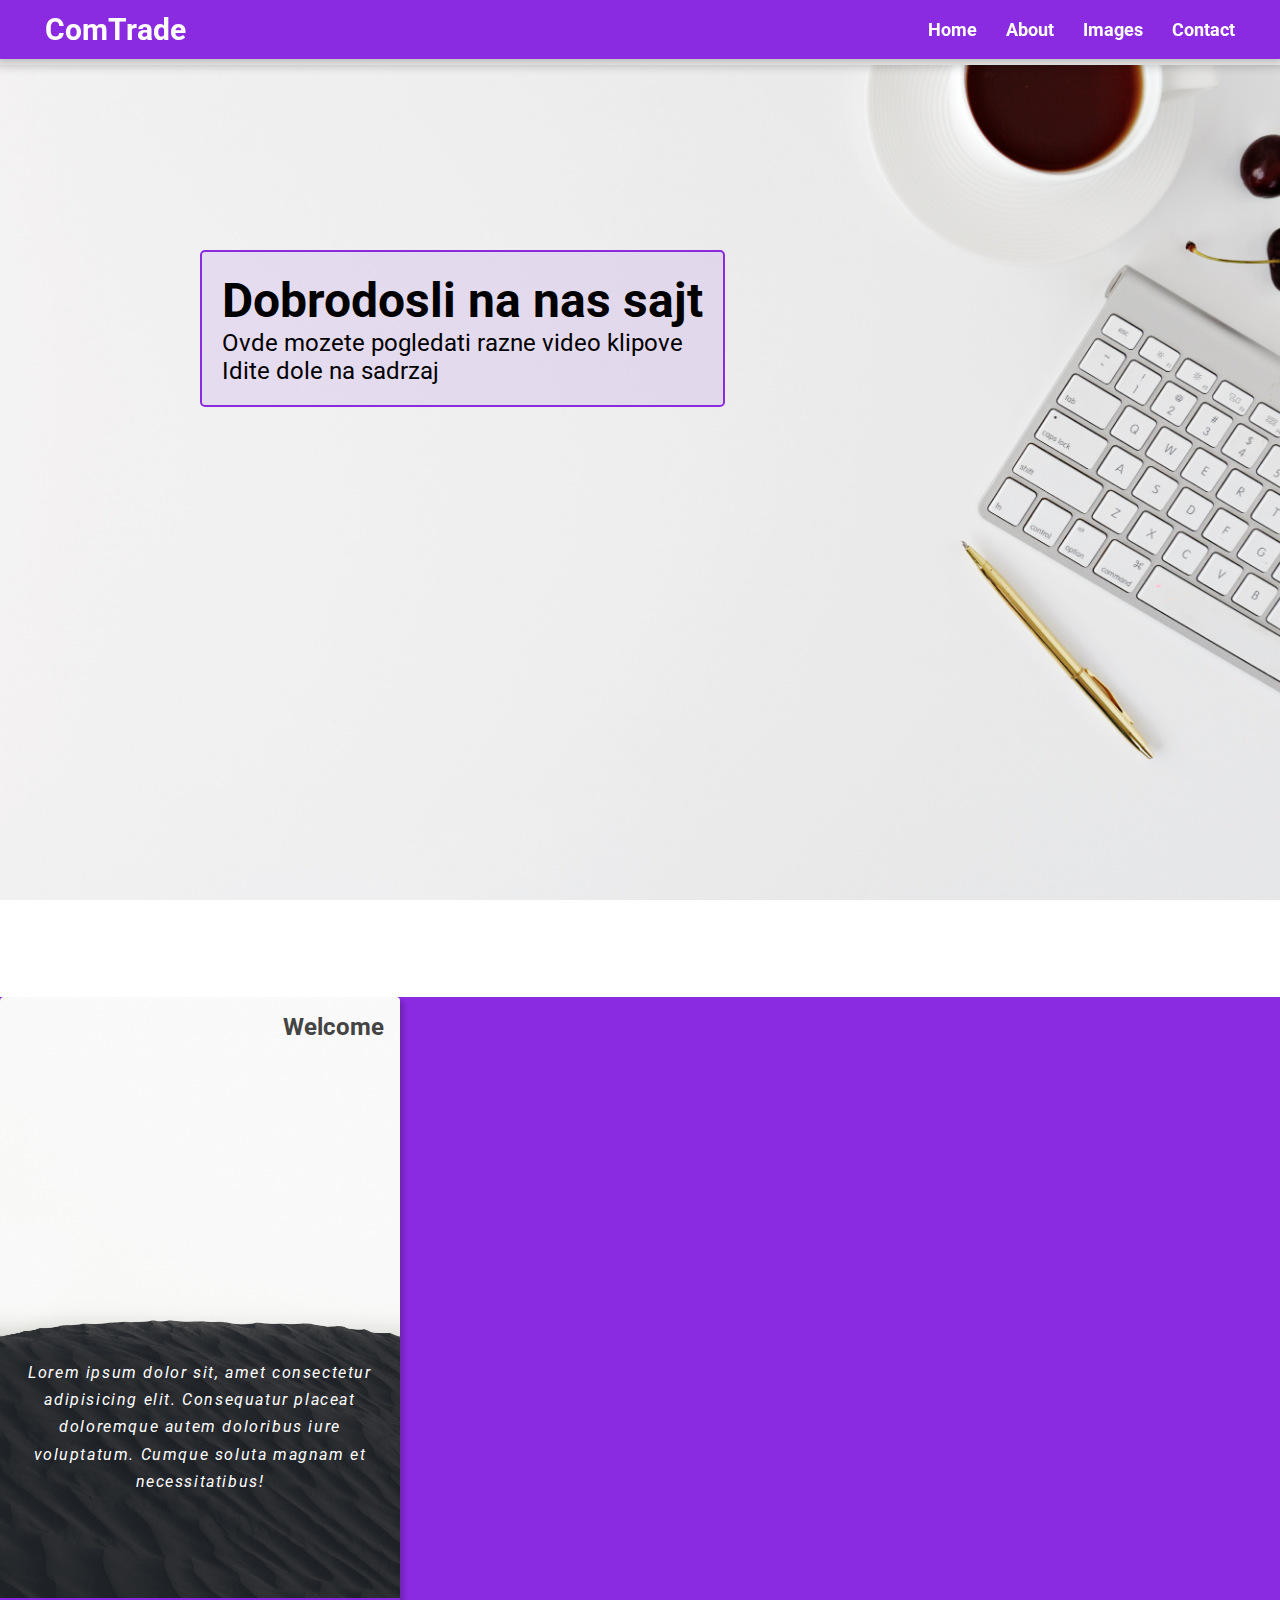
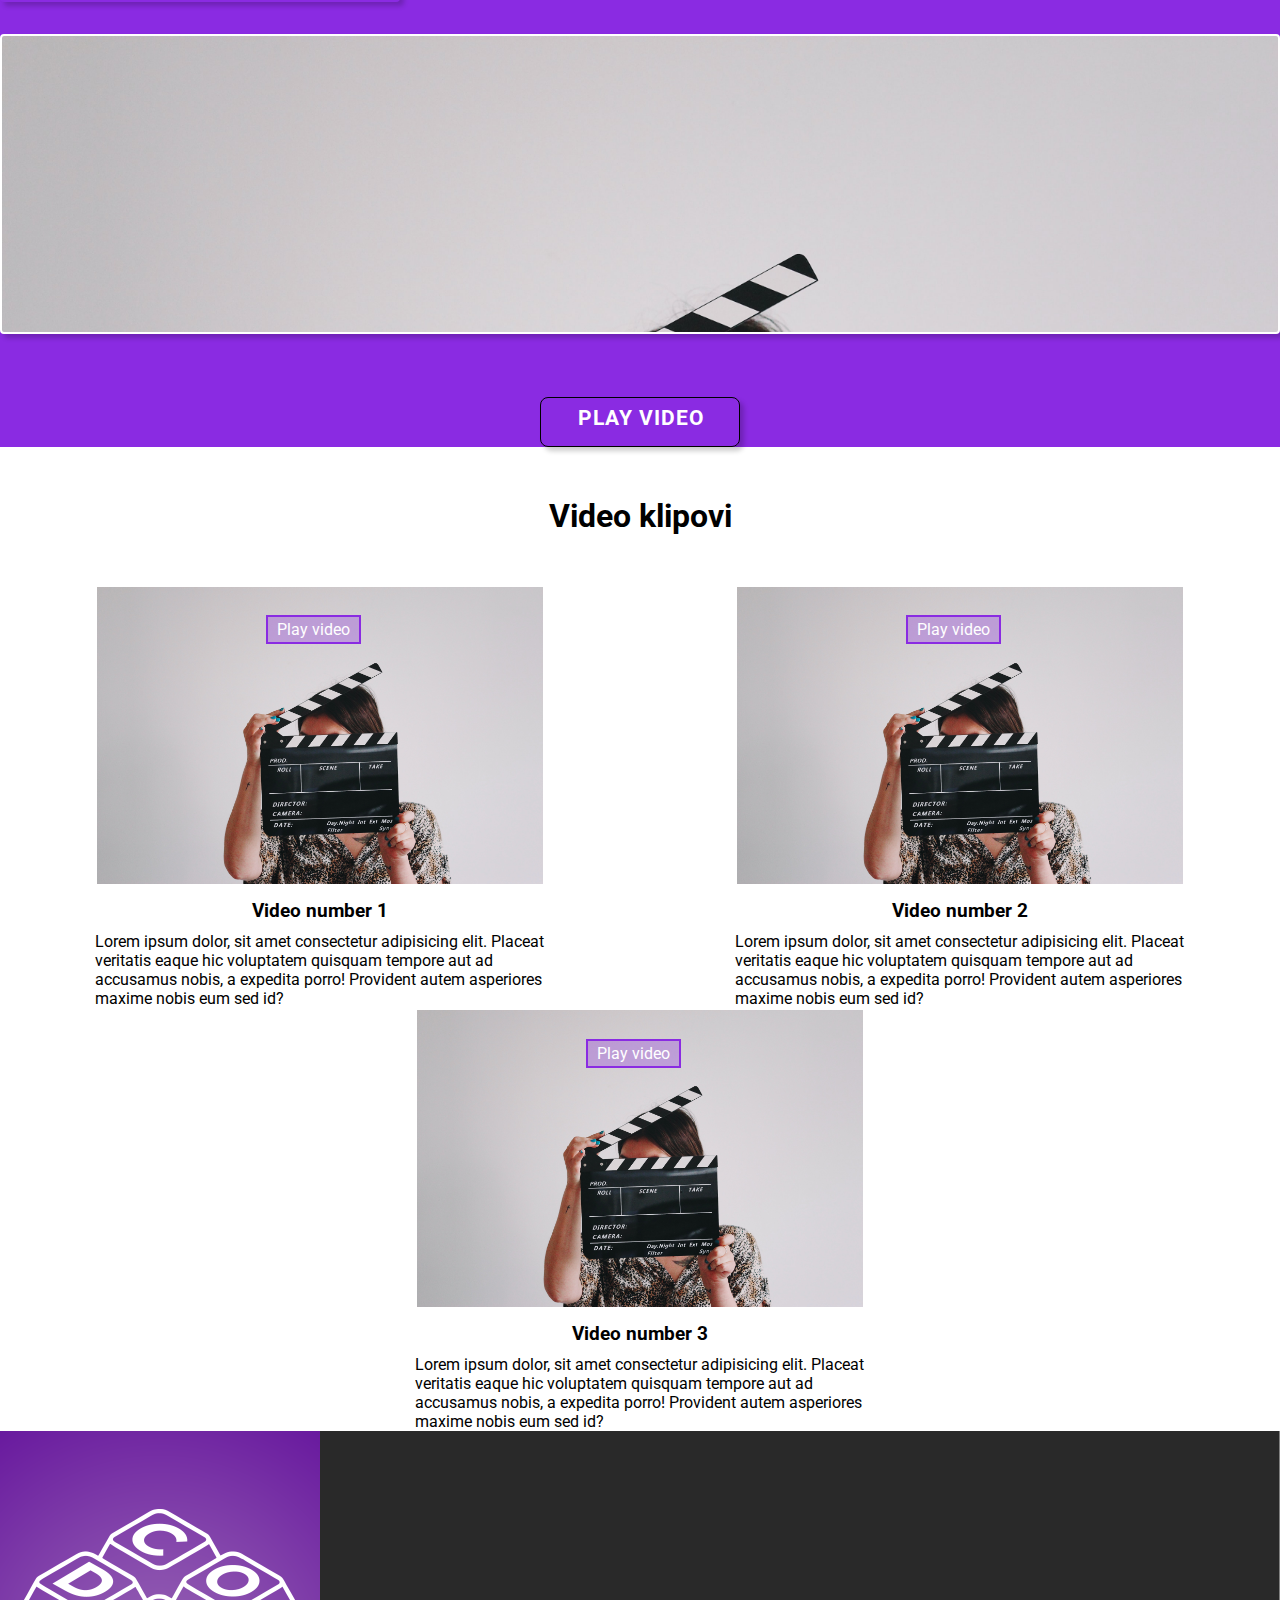
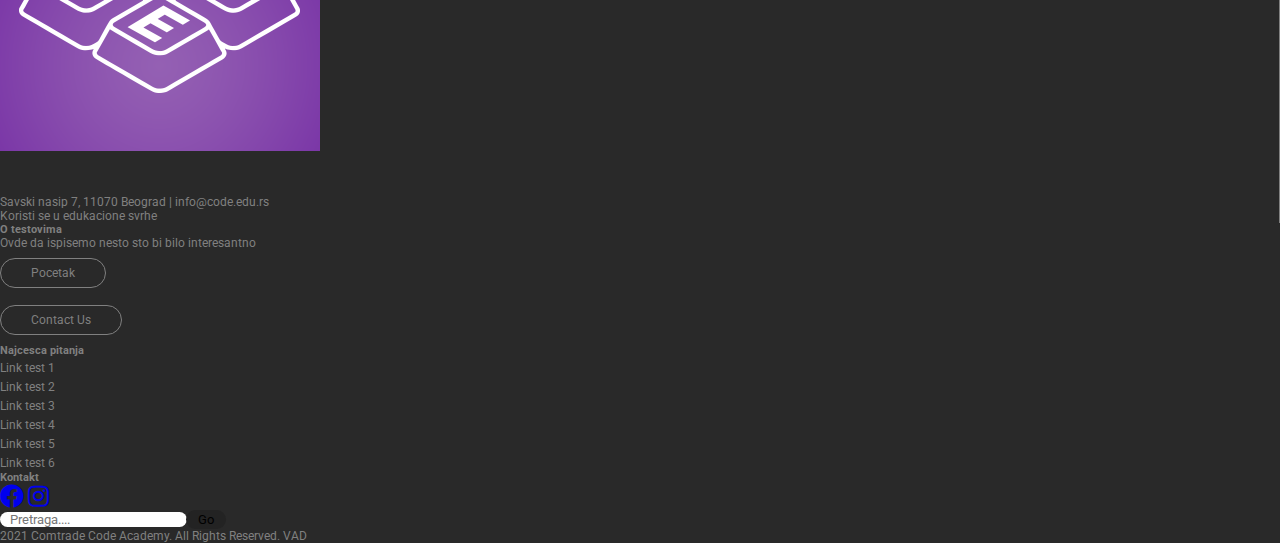
<file: index.html>
<!DOCTYPE html>
<html lang="en">
  <head>
    <meta charset="UTF-8" />
    <meta http-equiv="X-UA-Compatible" content="IE=edge" />
    <meta name="viewport" content="width=device-width, initial-scale=1.0" />
    <link
      rel="stylesheet"
      href="https://cdnjs.cloudflare.com/ajax/libs/font-awesome/5.15.3/css/all.min.css"
    />
    <link
      rel="stylesheet"
      href="https://use.fontawesome.com/releases/v5.15.3/css/all.css"
      integrity="sha384-SZXxX4whJ79/gErwcOYf+zWLeJdY/qpuqC4cAa9rOGUstPomtqpuNWT9wdPEn2fk"
      crossorigin="anonymous"
    />
    <link
      href="https://cdn.jsdelivr.net/npm/bootstrap@5.0.1/dist/css/bootstrap.min.css"
      rel="stylesheet"
      integrity="sha384-+0n0xVW2eSR5OomGNYDnhzAbDsOXxcvSN1TPprVMTNDbiYZCxYbOOl7+AMvyTG2x"
      crossorigin="anonymous"
    />
    <link rel="preconnect" href="https://fonts.gstatic.com" />
    <link
      href="https://fonts.googleapis.com/css2?family=Roboto&display=swap"
      rel="stylesheet"
    />
    <link rel="stylesheet" href="style.css" />
    <title>Document</title>
  </head>
  <body>
    <!--NAVBAR-->
    <nav class="navbar-container">
      <div class="content">
        <div class="logo">
          <a href="#">ComTrade</a>
        </div>
        <ul class="menu-list">
          <div class="icon cancel-btn">
            <i class="fas fa-times"></i>
          </div>
          <li>
            <a href="index.html">Home</a>
            <a href="#">About</a>
            <a href="#">Images</a>
            <a href="contactForm.html">Contact</a>
          </li>
        </ul>
        <div class="icon menu-btn">
          <i class="fas fa-bars"></i>
        </div>
      </div>
    </nav>
    <div class="container-fluid separator"></div>

    <main>
      <div class="section2">
        <div class="container-fluid">
          <div class="row">
            <div class="col-12"></div>
          </div>
        </div>
      </div>

      <div class="welcome-btn">
        <div class="welcome-btn-inner">
          <h1>Dobrodosli na nas sajt</h1>
          <p>Ovde mozete pogledati razne video klipove</p>
          <p>Idite dole na sadrzaj</p>
        </div>
      </div>

      <div class="section1">
        <div class="container-fluid">
          <div class="row">
            <div
              class="
                col-12 col-md-4
                d-flex
                justify-content-center justify-content-md-end
              "
            >
              <div class="img-left-wrapper">
                <img
                  src="images/kunj-parekh-H69EgivmCjE-unsplash.jpg"
                  alt="texture background picture"
                  class="img-left-A"
                />
                <h2 class="welcome-left">Welcome</h2>
                <p class="img-paragraf-left">
                  Lorem ipsum dolor sit, amet consectetur adipisicing elit.
                  Consequatur placeat doloremque autem doloribus iure
                  voluptatum. Cumque soluta magnam et necessitatibus!
                </p>
              </div>
            </div>
            <div
              class="
                col-12 col-md-8
                d-flex
                justify-content-center
                align-items-center
              "
            >
              <div class="row">
                <div class="col-md-12 border-right right-top"></div>
                <div class="col-md-12">
                  <div class="button-container-2">
                    <span class="mas">PLAY VIDEO</span>
                    <button type="button" name="Hover">PLAY VIDEO</button>
                  </div>
                </div>
              </div>
            </div>
          </div>
        </div>
      </div>
    </main>


    <!--Prostor za video klipove-->
    <div class="video-wrapper">
      <h1>Video klipovi</h1>
      <div class="video-windows">
        <div>
          <div>
            <span class="play">Play video</span>
            <img
              src="images/jon-tyson-A-obUh61bKw-unsplash.jpg"
              alt="video-img"
            />
          </div>
          <h3>Video number 1</h3>
          <p>
            Lorem ipsum dolor, sit amet consectetur adipisicing elit. Placeat
            veritatis eaque hic voluptatem quisquam tempore aut ad accusamus
            nobis, a expedita porro! Provident autem asperiores maxime nobis eum
            sed id?
          </p>
        </div>
        <div>
          <div>
            <span class="play">Play video</span>
            <img
              src="images/jon-tyson-A-obUh61bKw-unsplash.jpg"
              alt="video-img"
            />
          </div>
          <h3>Video number 2</h3>
          <p>
            Lorem ipsum dolor, sit amet consectetur adipisicing elit. Placeat
            veritatis eaque hic voluptatem quisquam tempore aut ad accusamus
            nobis, a expedita porro! Provident autem asperiores maxime nobis eum
            sed id?
          </p>
        </div>
        <div>
          <div>
            <span class="play">Play video</span>
            <img
              src="images/jon-tyson-A-obUh61bKw-unsplash.jpg"
              alt="video-img"
            />
          </div>
          <h3>Video number 3</h3>
          <p>
            Lorem ipsum dolor, sit amet consectetur adipisicing elit. Placeat
            veritatis eaque hic voluptatem quisquam tempore aut ad accusamus
            nobis, a expedita porro! Provident autem asperiores maxime nobis eum
            sed id?
          </p>
        </div>
      </div>
    </div>

    <!-- FOOTER -->
    <footer class="container-fluid bg-grey py-3 py-3 my-5">
      <div class="container">
        <div class="row">
          <div class="col-md-6">
            <div class="row">
              <div class="col-md-6">
                <div class="logo-part">
                  <img src="./code logo.png" class="w-50 logo-footer" />
                  <p>Savski nasip 7, 11070 Beograd | info@code.edu.rs</p>
                  <p>Koristi se u edukacione svrhe</p>
                </div>
              </div>
              <div class="col-md-6 px-4">
                <h6>O testovima</h6>
                <p>Ovde da ispisemo nesto sto bi bilo interesantno</p>
                <a href="#" class="btn-footer"> Pocetak </a><br />
                <a href="#" class="btn-footer"> Contact Us</a>
              </div>
            </div>
          </div>
          <div class="col-md-6">
            <div class="row">
              <div class="col-md-6 px-3">
                <h6>Najcesca pitanja</h6>
                <div class="row">
                  <div class="col-md-6">
                    <ul>
                      <li><a href="#"> Link test 1</a></li>
                      <li><a href="#"> Link test 2</a></li>
                      <li><a href="#"> Link test 3</a></li>
                      <li><a href="#"> Link test 4</a></li>
                      <li><a href="#"> Link test 5</a></li>
                      <li><a href="#"> Link test 6</a></li>
                    </ul>
                  </div>
                </div>
              </div>
              <div class="col-md-6">
                <h6>Kontakt</h6>
                <div class="social">
                  <a href="#"
                    ><i class="fab fa-facebook fa-2x" aria-hidden="true"></i
                  ></a>
                  <a href="#"
                    ><i class="fab fa-instagram fa-2x" aria-hidden="true"></i
                  ></a>
                </div>
                <form class="form-footer my-3">
                  <input type="text" placeholder="Pretraga...." name="search" />
                  <input type="button" value="Go" />
                </form>
                <p>2021 Comtrade Code Academy. All Rights Reserved. VAD</p>
              </div>
            </div>
          </div>
        </div>
      </div>
    </footer>

    <script src="js.js"></script>
  </body>
</html>
</file>
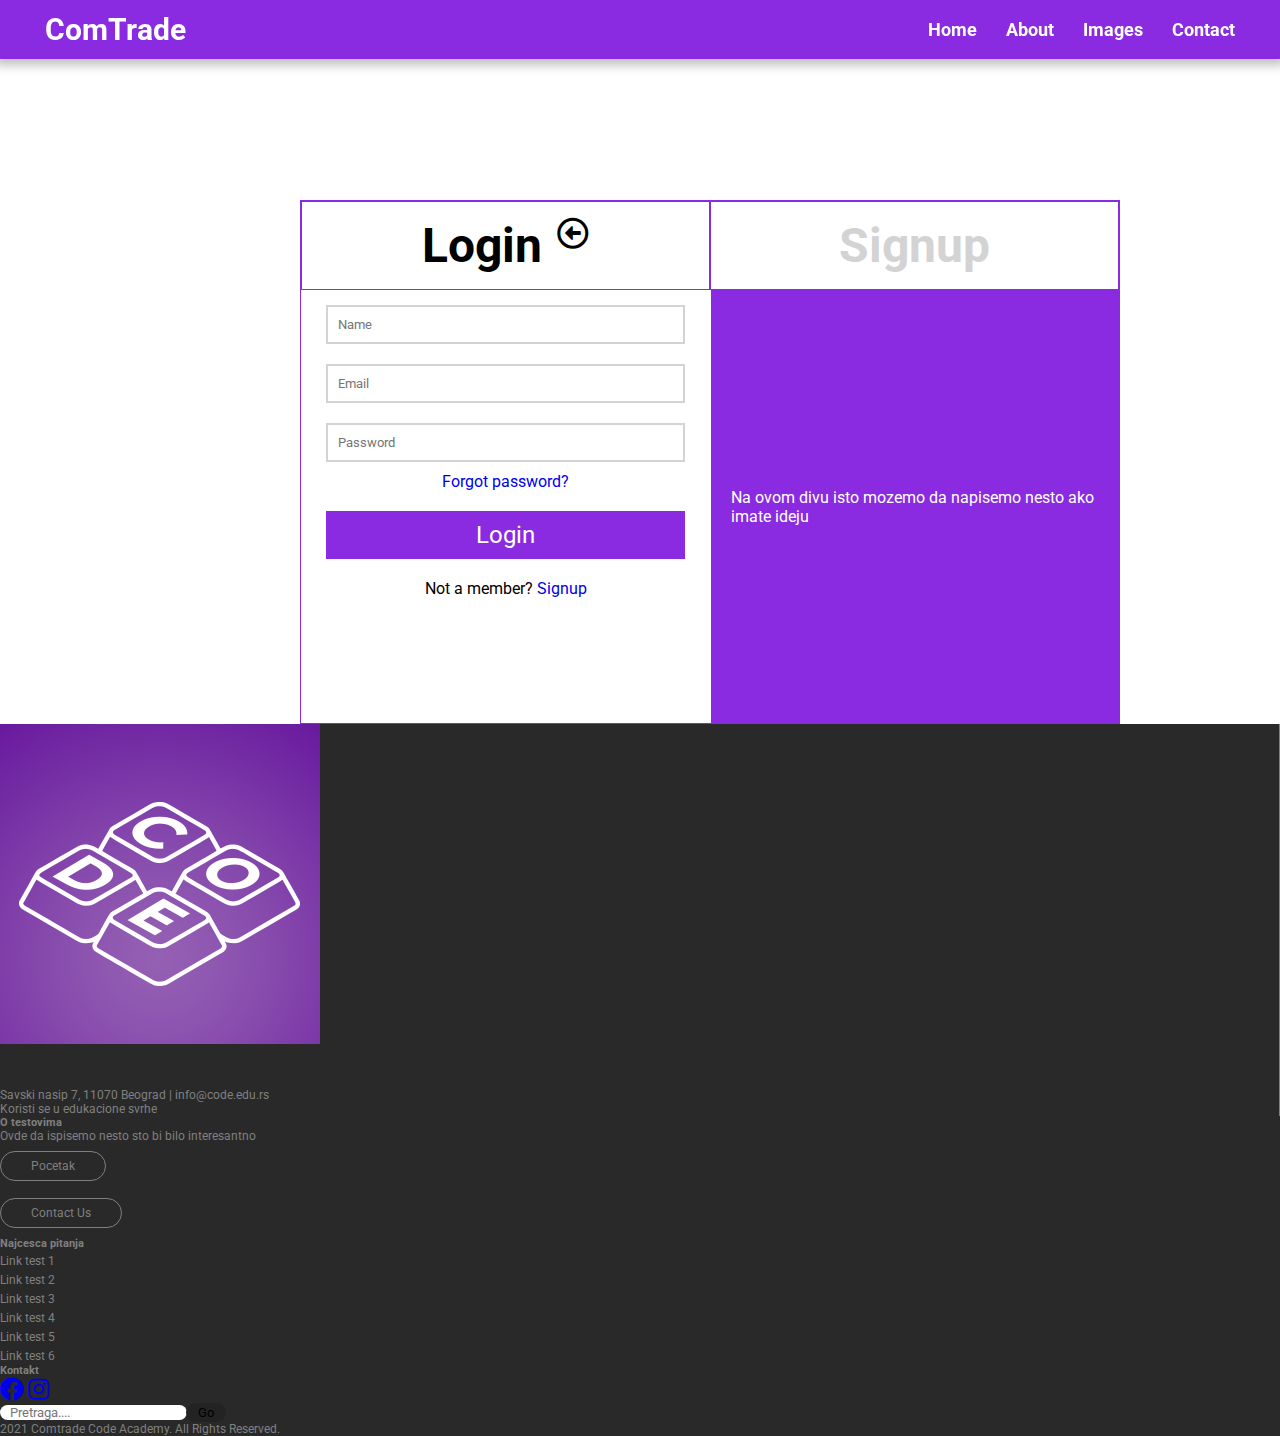
<file: contactForm.html>
<!DOCTYPE html>
<html lang="en">
  <head>
    <meta charset="UTF-8" />
    <meta http-equiv="X-UA-Compatible" content="IE=edge" />
    <meta name="viewport" content="width=device-width, initial-scale=1.0" />
    <link
      rel="stylesheet"
      href="https://cdnjs.cloudflare.com/ajax/libs/font-awesome/5.15.3/css/all.min.css"
    />
    <link
      rel="stylesheet"
      href="https://use.fontawesome.com/releases/v5.15.3/css/all.css"
      integrity="sha384-SZXxX4whJ79/gErwcOYf+zWLeJdY/qpuqC4cAa9rOGUstPomtqpuNWT9wdPEn2fk"
      crossorigin="anonymous"
    />
    <link
      href="https://cdn.jsdelivr.net/npm/bootstrap@5.0.1/dist/css/bootstrap.min.css"
      rel="stylesheet"
      integrity="sha384-+0n0xVW2eSR5OomGNYDnhzAbDsOXxcvSN1TPprVMTNDbiYZCxYbOOl7+AMvyTG2x"
      crossorigin="anonymous"
    />
    <link rel="preconnect" href="https://fonts.gstatic.com" />
    <link
      href="https://fonts.googleapis.com/css2?family=Roboto&display=swap"
      rel="stylesheet"
    />
    <link rel="stylesheet" href="style.css" />
    <title>Document</title>
  </head>
  <body>
    <!--NAVBAR-->
    <nav class="navbar-container">
      <div class="content">
        <div class="logo">
          <a href="#">ComTrade</a>
        </div>
        <ul class="menu-list">
          <div class="icon cancel-btn">
            <i class="fas fa-times"></i>
          </div>
          <li>
            <a href="index.html">Home</a>
            <a href="#">About</a>
            <a href="#">Images</a>
            <a href="contactForm.html">Contact</a>
          </li>
        </ul>
        <div class="icon menu-btn">
          <i class="fas fa-bars"></i>
        </div>
      </div>
    </nav>

    <!--Div koji sluzi za dobijanje medjuprostora-->
    <div class="razdvajac"></div>

    <!--CONTACT FORM-->
    <div class="form-wrapper">
      <div class="form-header">
        <div class="login-header-btn">
          <h2>Login</h2>
          <i class="far fa-arrow-alt-circle-left"></i>
        </div>
        <div class="signup-header-btn">
          <i class="far fa-arrow-alt-circle-right"></i>
          <h2>Signup</h2>
        </div>
      </div>
      <div class="login-signup-wrapper">
        <div class="prekrivac">
          <p>Na ovom divu isto mozemo da napisemo nesto ako imate ideju</p>
        </div>
        <div class="login-wrapper">
          <div class="input-div"> 
            <i id="nameFalse" class="fas fa-times-circle"></i>
            <i id="nameTrue" class="fas fa-check-circle"></i>
            <input type="text" name="name" id="loginName" placeholder="Name" />
          </div>
          <div class="input-div">
            <i id="emailFalse" class="fas fa-times-circle"></i>
            <i id="emailTrue" class="fas fa-check-circle"></i>
            <input
              type="email"
              name="email"
              id="loginEmail"
              placeholder="Email"
          />
          </div>
          <div class="input-div">
            <i id="passFalse" class="fas fa-times-circle"></i>
            <i id="passTrue" class="fas fa-check-circle"></i>
            <input
              type="password"
              name="pass"
              id="loginPass"
              placeholder="Password"
            />
          </div>
          <div class="login-forgot-pass">
            <a href="#">Forgot password?</a>
          </div>
          <div class="login-btn" id="login-btn">Login</div>
          <div class="login-not-a-member">
            <p>
              Not a member? <span><a href="#">Signup</a></span>
            </p>
          </div>
        </div>
        <div class="signup-wrapper">
          <div class="input-div">
            <i id="nameFalseSignup" class="fas fa-times-circle"></i>
            <i id="nameTrueSignup" class="fas fa-check-circle"></i>
            <input type="text" name="name" id="signupName" placeholder="Name" />
          </div>
          <div class="input-div">
            <i id="emailFalseSignup" class="fas fa-times-circle"></i>
            <i id="emailTrueSignup" class="fas fa-check-circle"></i>
            <input
              type="email"
              name="email"
              id="signupEmail"
              placeholder="Email"
            />
          </div>
          <div class="input-div">
            <i id="phoneFalseSignup" class="fas fa-times-circle"></i>
            <i id="phoneTrueSignup" class="fas fa-check-circle"></i>
            <input type="tel" name="phone" id="signupPhone" placeholder="+381">
          </div>
          <div class="input-div">
            <i id="passFalseSignup" class="fas fa-times-circle"></i>
            <i id="passTrueSignup" class="fas fa-check-circle"></i>
            <input
              type="password"
              name="pass"
              id="signupPass"
              placeholder="Password"
            />
          </div>
          <div class="input-div">
            <i id="passConfirmFalseSignup" class="fas fa-times-circle"></i>
            <i id="passConfirmTrueSignup" class="fas fa-check-circle"></i>
            <input
              type="password"
              name="pass"
              id="signupConfirmPass"
              placeholder="Confirm password"
            />
          </div>
          <div class="uslovi-koriscenja-wrapper">
            <input type="checkbox" name="uslovi" id="usloviKoriscenja">
            <p>Slazem se sa <a href="#">Uslovima Koriscenja</a> podataka.</p>
          </div>
          <div class="signup-btn" id="signup-btn">Signup</div>
        </div>
      </div>
    </div>

    <!-- FOOTER -->
    <footer class="container-fluid bg-grey py-3 py-3 my-5">
      <div class="container">
        <div class="row">
          <div class="col-md-6">
            <div class="row">
              <div class="col-md-6">
                <div class="logo-part">
                  <img src="./code logo.png" class="w-50 logo-footer" />
                  <p>Savski nasip 7, 11070 Beograd | info@code.edu.rs</p>
                  <p>Koristi se u edukacione svrhe</p>
                </div>
              </div>
              <div class="col-md-6 px-4">
                <h6>O testovima</h6>
                <p>Ovde da ispisemo nesto sto bi bilo interesantno</p>
                <a href="#" class="btn-footer"> Pocetak </a><br />
                <a href="#" class="btn-footer"> Contact Us</a>
              </div>
            </div>
          </div>
          <div class="col-md-6">
            <div class="row">
              <div class="col-md-6 px-3">
                <h6>Najcesca pitanja</h6>
                <div class="row">
                  <div class="col-md-6">
                    <ul>
                      <li><a href="#"> Link test 1</a></li>
                      <li><a href="#"> Link test 2</a></li>
                      <li><a href="#"> Link test 3</a></li>
                      <li><a href="#"> Link test 4</a></li>
                      <li><a href="#"> Link test 5</a></li>
                      <li><a href="#"> Link test 6</a></li>
                    </ul>
                  </div>
                </div>
              </div>
              <div class="col-md-6">
                <h6>Kontakt</h6>
                <div class="social">
                  <a href="#"
                    ><i class="fab fa-facebook fa-2x" aria-hidden="true"></i
                  ></a>
                  <a href="#"
                    ><i class="fab fa-instagram fa-2x" aria-hidden="true"></i
                  ></a>
                </div>
                <form class="form-footer my-3">
                  <input type="text" placeholder="Pretraga...." name="search" />
                  <input type="button" value="Go" />
                </form>
                <p>2021 Comtrade Code Academy. All Rights Reserved.</p>
              </div>
            </div>
          </div>
        </div>
      </div>
    </footer>

    <script src="js.js"></script>
  </body>
</html>
</file>
<file: style.css>
* {
  box-sizing: border-box;
  margin: 0;
  padding: 0;
  font-family: "Roboto", sans-serif;
  scroll-behavior: smooth;
}

:root {
  --color-primary: #8a2be2;
  --color-gray: #444444;
}

/*NAVBAR*/
.content {
  max-width: 1250px;
  margin: auto;
  padding: 0 30px;
}
.navbar-container {
  position: fixed;
  padding: 12px 0px;
  width: 100%;
  z-index: 20;
  transition: all 0.3s ease;
  background-color: blueviolet;
  box-shadow: 0 1px 10px 5px rgba(0, 0, 0, 0.26);
}
.navbar-container.sticky {
  /*Ova klasa ce da bude dodata naknadno preko JS*/
  background-color: #0b0b0c;
  padding: 5px 0px;
  box-shadow: 0px 3px 5px 0px rgba(0, 0, 0, 0.1);
  box-shadow: 0 1px 10px 5px rgba(0, 0, 0, 0.26);
}
.navbar-container .content {
  display: flex;
  align-items: center;
  justify-content: space-between;
}
.navbar-container .logo a {
  color: white;
  font-size: 30px;
  font-weight: bold;
  text-decoration: none;
}
.navbar-container .menu-list {
  display: flex;
  margin-bottom: 0;
}
.menu-list li {
  list-style-type: none;
}
.menu-list li a {
  color: white;
  font-size: 18px;
  font-weight: bold;
  margin-left: 25px;
  text-decoration: none;
  transition: all 0.5s ease;
}
.menu-list li a:hover {
  color: black;
}
.icon {
  display: none;
  color: white;
  font-size: 20px;
  cursor: pointer;
}
.menu-list .cancel-btn {
  position: absolute;
  z-index: 100;
  right: 30px;
  top: 30px;
}

/* MAIN SECTION */
/* visina nav-bara, da bi main krenuo ispod */
.separator {
  height: 65px;
}
.welcome-btn {
  position: absolute;
  left: 200px;
  top: 250px;
  border: 2px solid blueviolet;
  border-radius: 5px;
  background-color: rgba(138, 43, 226, 0.1);
}
.welcome-btn:hover {
  cursor: pointer;
  background-color: transparent;
}
.welcome-btn-inner {
  padding: 20px;
}
.welcome-btn-inner h1 {
  font-size: 3em;
}
.welcome-btn-inner p {
  font-size: 1.5em;
}
.section1 {
  background-color: var(--color-primary);
}
.img-left-wrapper {
  position: relative;
  width: max-content;
  margin: 2rem 0;
  overflow: hidden;
  border-radius: 4px;
  box-shadow: 4px 4px 5px 0px rgba(0, 0, 0, 0.199);
}
.img-left-A {
  width: 400px;
}
.welcome-left {
  position: absolute;
  top: 0;
  right: 0;
  padding: 1rem;
  color: var(--color-gray);
}
.img-paragraf-left {
  color: white;
  position: absolute;
  bottom: 15%;
  left: 0;
  text-align: center;
  padding: 1rem;
  line-height: 1.7rem;
  letter-spacing: 0.1rem;
  font-style: italic;
}

/* DESNA STRANA SECTION 1 */

.border-right {
  border: 2px solid rgb(255, 255, 255);
  border-radius: 4px;
  min-width: 200px;
  box-shadow: 4px 4px 5px 0px rgba(0, 0, 0, 0.199);
}

.right-top {
  height: 300px;
  background-image: url(images/jon-tyson-A-obUh61bKw-unsplash.jpg);
  background-repeat: no-repeat;
  background-clip: border-box;
  background-size: cover;
}

/* OVO JE SVE ZA DUGME  */

.button-container-2 {
  position: relative;
  width: 200px;
  height: 50px;
  margin-left: auto;
  margin-right: auto;
  margin-top: 7vh;
  overflow: hidden;
  border: 1px solid #000;
  font-weight: 300;
  transition: 0.5s;
  letter-spacing: 1px;
  border-radius: 8px;
  box-shadow: 4px 4px 5px 0px rgba(0, 0, 0, 0.199);
}
.button-container-2 button {
  width: 101%;
  height: 100%;
  font-weight: 300;
  font-size: 1.3rem;
  letter-spacing: 1px;
  font-weight: bold;
  background: #000;
  -webkit-mask: url("https://raw.githubusercontent.com/robin-dela/css-mask-animation/master/img/urban-sprite.png");
  mask: url("https://raw.githubusercontent.com/robin-dela/css-mask-animation/master/img/urban-sprite.png");
  -webkit-mask-size: 3000% 100%;
  mask-size: 3000% 100%;
  border: none;
  color: blueviolet;
  cursor: pointer;
  -webkit-animation: ani2 0.7s steps(29) forwards;
  animation: ani2 0.7s steps(29) forwards;
}
.button-container-2 button:hover {
  -webkit-animation: ani 0.7s steps(29) forwards;
  animation: ani 0.7s steps(29) forwards;
}

.mas {
  position: absolute;
  color: #fff;
  text-align: center;
  width: 101%;
  font-weight: 300;
  position: absolute;
  font-size: 1.3rem;
  margin-top: 8.5px;
  overflow: hidden;
  font-weight: bold;
}

@-webkit-keyframes ani {
  from {
    -webkit-mask-position: 0 0;
    mask-position: 0 0;
  }
  to {
    -webkit-mask-position: 100% 0;
    mask-position: 100% 0;
  }
}
@keyframes ani {
  from {
    -webkit-mask-position: 0 0;
    mask-position: 0 0;
  }
  to {
    -webkit-mask-position: 100% 0;
    mask-position: 100% 0;
  }
}
@-webkit-keyframes ani2 {
  from {
    -webkit-mask-position: 100% 0;
    mask-position: 100% 0;
  }
  to {
    -webkit-mask-position: 0 0;
    mask-position: 0 0;
  }
}
@keyframes ani2 {
  from {
    -webkit-mask-position: 100% 0;
    mask-position: 100% 0;
  }
  to {
    -webkit-mask-position: 0 0;
    mask-position: 0 0;
  }
}

/* KRAJ DUGME ANIMACIJE */

/* SECTION 2 */
.section2 {
  background: url(images/leone-venter-VieM9BdZKFo-unsplash.jpg);
  height: 100vh;
  background-size: cover;
  background-attachment: fixed;
}

/*STRANICA ZA VIDEO KLIPOVE*/
.video-wrapper h1 {
  text-align: center;
  margin: 50px 0px;
}
.video-windows {
  display: flex;
  justify-content: space-around;
  flex-wrap: wrap;
}
.video-windows h3 {
  text-align: center;
  margin: 10px 0px;
}
.video-windows div {
  width: 450px;
  position: relative;
  overflow: hidden;
}
.video-windows div img {
  width: 100%;
  border: 2px solid transparent;
}
.video-windows div img:hover {
  border: 2px solid blueviolet;
}
.video-windows div .play {
  position: absolute;
  z-index: 10;
  left: 38%;
  top: 10%;
  color: white;
  padding: 3px 9px;
  background-color: rgba(138, 43, 226, 0.3);
  border: 2px solid blueviolet;
}
.video-windows div .play:hover {
  background-color: blueviolet;
  cursor: pointer;
}

/*CONTACT FORM*/
.razdvajac {
  height: 200px;
}
.form-wrapper {
  border: 1px solid blueviolet;
  margin-left: 300px;
  width: 820px;
  display: flex;
  flex-direction: column;
  position: relative;
}
.form-header {
  display: flex;
}
.login-header-btn,
.signup-header-btn {
  width: 50%;
  text-align: center;
  font-size: 2em;
  padding: 15px 0px;
  font-weight: bold;
  border: 1px solid blueviolet;
  display: flex;
  justify-content: center;
}
.signup-header-btn {
  background-color: white;
  color: lightgray;
}
.login-header-btn:hover,
.signup-header-btn:hover {
  cursor: pointer;
}
.fa-arrow-alt-circle-left {
  margin-left: 15px;
}
.fa-arrow-alt-circle-right {
  margin-right: 15px;
  display: none;
}
.login-signup-wrapper {
  position: relative;
  display: flex;
}
.prekrivac {
  z-index: 2;
  position: absolute;
  margin-left: 410px;
  display: flex;
  justify-content: center;
  align-items: center;
  width: 50%;
  height: 100%;
  background-color: blueviolet;
  transition: all 0.6s ease;
}
.prekrivac p {
  margin: 20px;
  color: white;
}
.login-wrapper,
.signup-wrapper {
  width: 400px;
  margin: 5px;
  display: flex;
  flex-direction: column;
  align-items: center;
}

.form-wrapper input {
  width: 100%;
  margin: 10px 0px;
  padding: 10px;
  border: 2px solid lightgray;
}
.login-btn,
.signup-btn {
  background-color: blueviolet;
  margin: 20px 0px;
  font-size: 1.5em;
  color: white;
  text-align: center;
  width: 90%;
  padding: 10px;
}
.login-btn:hover,
.signup-btn:hover {
  cursor: pointer;
}
.login-forgot-pass a {
  text-decoration: none;
}
.login-not-a-member a {
  text-decoration: none;
}
.input-div {
  position: relative;
  display: flex;
  justify-content: center;
  width: 90%;
}
.input-div i {
  font-size: 1.3em;
  position: absolute;
  right: 10px;
  top: 37%;
}
.fa-times-circle {
  color: red;
  display: none;
}
.fa-check-circle {
  color: green;
  display: none;
}
.uslovi-koriscenja-wrapper {
  width: 90%;
  display: flex;
}
.uslovi-koriscenja-wrapper p {
  padding-top: 8px;
}
.uslovi-koriscenja-wrapper input[type=checkbox] {
  height: 20px;
  width: 20px;
  cursor: pointer;
  margin-right: 7px;
}

/*FOOTER*/
/* OVO JE DODAO DEJAN */
.bg-grey {
  background: #292929;
}
.logo-footer {
  margin-bottom: 40px;
}
footer {
  color: grey;
}
footer p,
footer a {
  font-size: 12px;
  font-family: "Roboto", sans-serif;
}
footer h6 {
  font-family: "Roboto", sans-serif;
  /* margin-bottom: 40px; */
  position: relative;
}
.btn-footer {
  color: grey;
  text-decoration: none;
  border: 1px solid;
  border-radius: 43px;
  font-size: 12px;
  padding: 7px 30px;
  line-height: 47px;
}
.btn-footer:hover {
  text-decoration: none;
}
.form-footer input[type="text"] {
  border: none;
  border-radius: 12px;
  outline: none;
  padding-left: 10px;
}
.form-footer input ::placeholder {
  font-size: 10px;
  padding-left: 10px;
  font-style: italic;
}
.form-footer input[type="button"] {
  text-align: center;
  border: none;
  background: #232323;
  margin-left: -5px;
  outline: none;
  border-radius: 12px;
  padding: 2px 12px;
}
.social .fa {
  color: grey;
  font-size: 22px;
  padding: 10px 15px;
  background: #3c3c3c;
}
footer ul li {
  list-style: none;
  display: block;
}
footer ul {
  padding-left: 0;
}
footer ul li a {
  text-decoration: none;
  color: grey;
  text-decoration: none;
}
footer a:hover {
  text-decoration: none;
  color: #f5f5f5 !important;
}
footer .logo-part {
  border-right: 1px solid grey;
  height: 100%;
}

/*RESPONSIVE*/
@media screen and (max-width: 1230px) {
}
@media screen and (max-width: 1100px) {
}
@media screen and (max-width: 900px) {
}
@media screen and (max-width: 768px) {
  body.disabled {
    /*Ovo ce da bude aktivirano sa JS*/
    overflow: hidden;
  }
  .icon {
    display: block;
  }
  .icon.hide {
    display: none; /*Ovo ce da bude aktivirano sa JS*/
  }
  .navbar-container .menu-list {
    position: fixed;
    height: 100vh;
    width: 100%;
    left: -100%;
    top: 0px;
    display: block;
    padding: 40px 0px;
    text-align: center;
    background-color: blueviolet;
    transition: all 0.3s ease;
  }
  .navbar-container.show .menu-list {
    /*Ovo ce da bude kasnije aktivirano*/
    left: 0%;
  }
  .navbar-container .menu-list li {
    margin-top: 45px;
    display: flex;
    flex-direction: column;
    justify-content: space-evenly;
  }
  .navbar-container .menu-list li a {
    font-size: 23px;
    padding: 30px 0px;
    margin-left: -100%;
    transition: 0.5s cubic-bezier(0.68, -0.55, 0.265, 1.55);
  }
  .navbar-container.show .menu-list li a {
    margin-left: 0px;
  }
}
</file>
